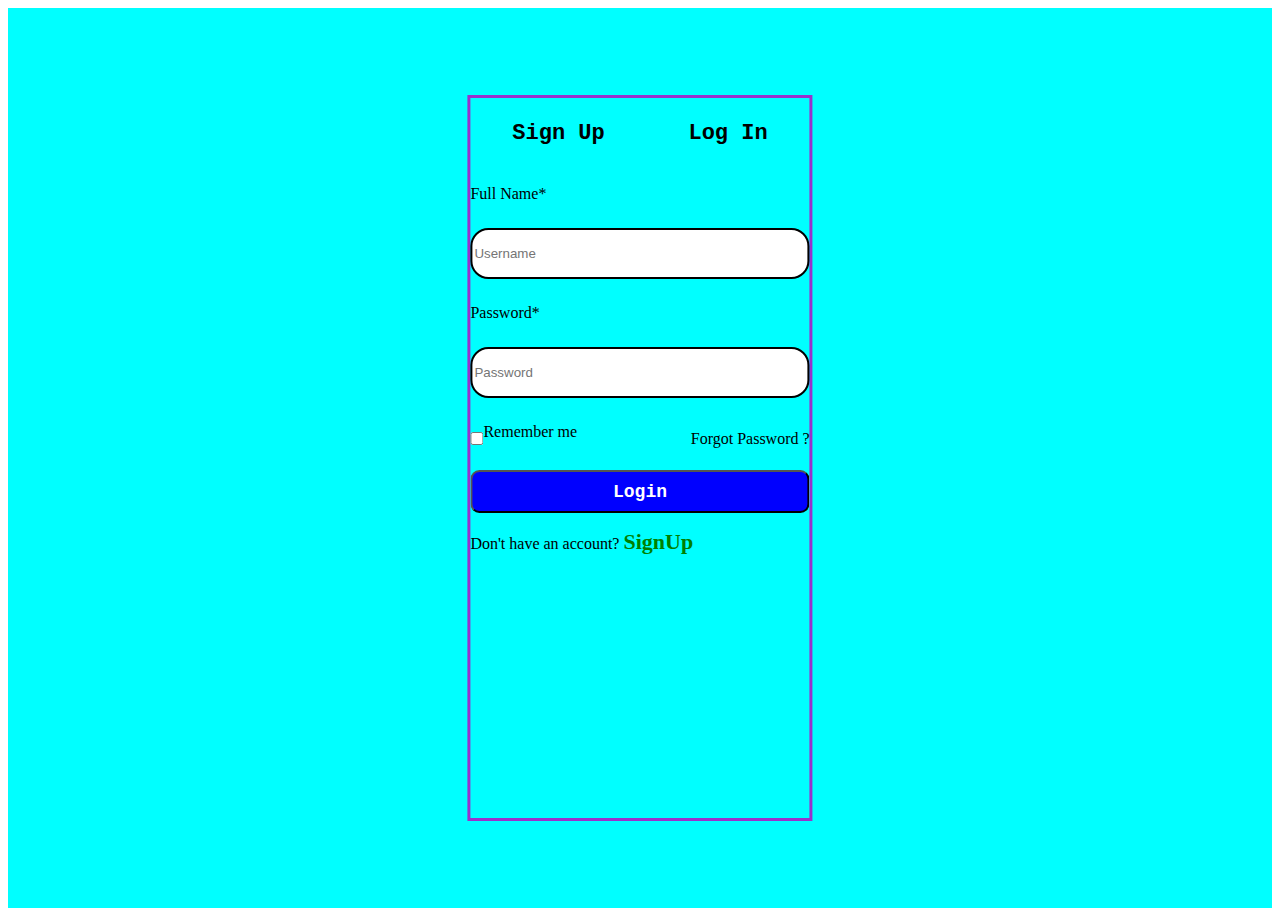
<file: loginsignup.html>
<!DOCTYPE html>
<html lang="en">
<head>
    <link rel="stylesheet" href="https://cdnjs.cloudflare.com/ajax/libs/font-awesome/6.4.2/css/all.min.css" integrity="sha512-z3gLpd7yknf1YoNbCzqRKc4qyor8gaKU1qmn+CShxbuBusANI9QpRohGBreCFkKxLhei6S9CQXFEbbKuqLg0DA==" crossorigin="anonymous" referrerpolicy="no-referrer" />
    <meta charset="UTF-8">
    <meta name="viewport" content="width=device-width, initial-scale=1.0">
    <title>Document</title>
    <link href="./loginsignup.css" rel="stylesheet"/>
</head>
<body>
    <div class="body">
<!--         <button onclick="display(this)" id="mainbody">Click here to View</button> -->

        <div id="body1">
           
            <div class="bodyall">
            <div id="body11">
                <div class="pagechg">
                    <p class="headname" onclick="signup(this)" id="signbtn"> Sign Up</p><p class="headname" onclick="login(this)" id="loginbtn"> Log In</p>
                </div>
                
                <div id="signpage">
                    <p>Full Name*</p>
                    <input type="text" onblur="fullname(this)" placeholder="Enter your name here" id="name"/>
                   <p id="fullnameerr"></p>
                <p>Email*</p>
                <input type="email" onblur="email(this)" placeholder="Enter your Email here" id="email"/>
                <p id="emailerr"></p>
                <p>Enter password*</p>
                    <input type="password" onblur="password(this)" placeholder="Enter Your Password" />
                    <p id="passworderr"></p>
                    <p>Contact*</p>
                    <input type="text" onblur="contact(this)" placeholder="Enter Contact Number"/>
                    <p id="contacterr"></p>
                   <div class="term"> <input type="checkbox" id="cond" /><span id="condcheck">accept the terms &amp; conditions</span></div>
                  <div class="btnssign"><button>Back</button><button onclick="verify()">Save &amp; Verify</button></div>

                </div>
            </div>
            <div id="body12">
                <div class="pagechg">
                    <p class="headname" onclick="signup(this)" id="signbtn"> Sign Up</p><p class="headname" onclick="login(this)" id="loginbtn"> Log In</p>
                </div>
                
                <div id="loginpage">
                    <p>Full Name*</p>
                    <input type="text" placeholder="Username" id="usrn" />
                    <p>Password*</p>
                    <input type="password" placeholder="Password" id="pwd"/>
                    <div class="items"><div class="items1"><input type="checkbox"><p>Remember me</p> </div><p>Forgot Password ?</p></div>
                    
                <button>Login</button>
                    <p>Don't have an account? <span>SignUp</span></p>
                </div>
            </div>
        </div>

        </div>
        

    </div>
    <script src="loginsignup.js"></script>
</body>
</html>
</file>
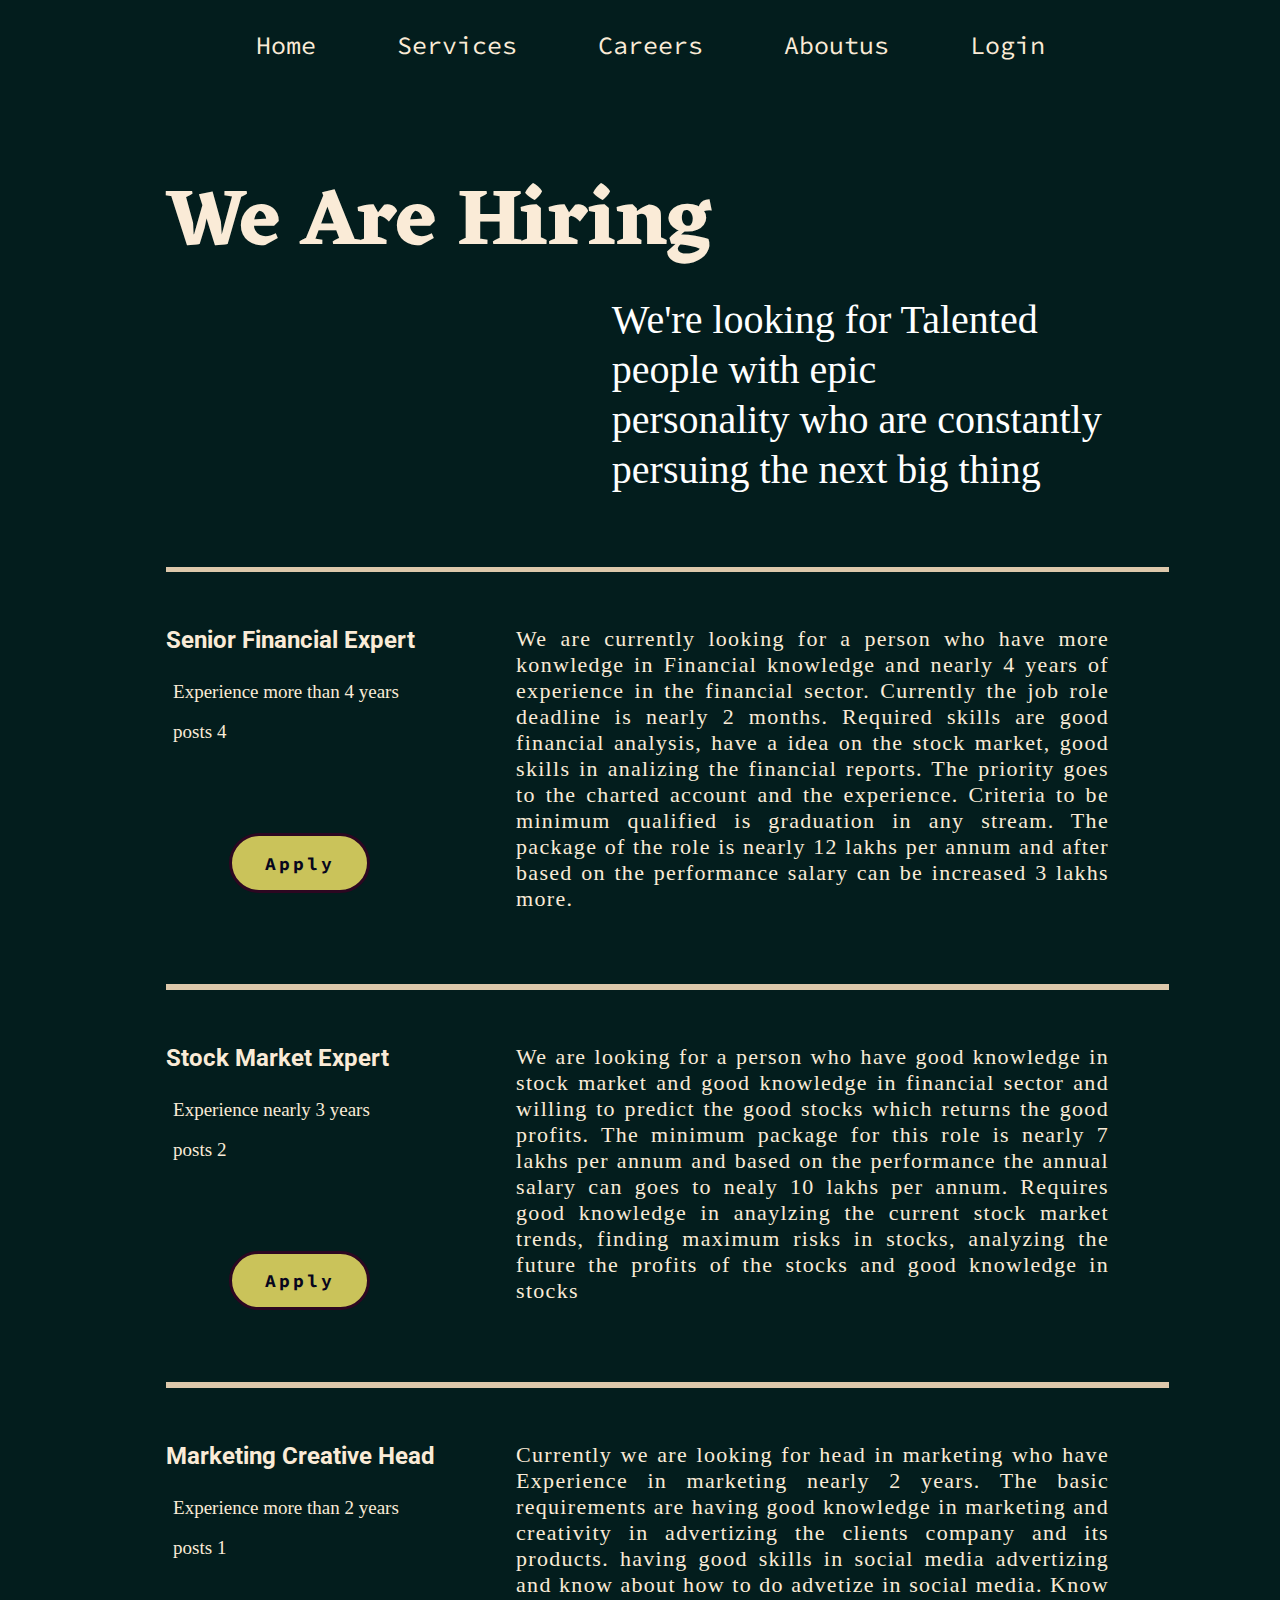
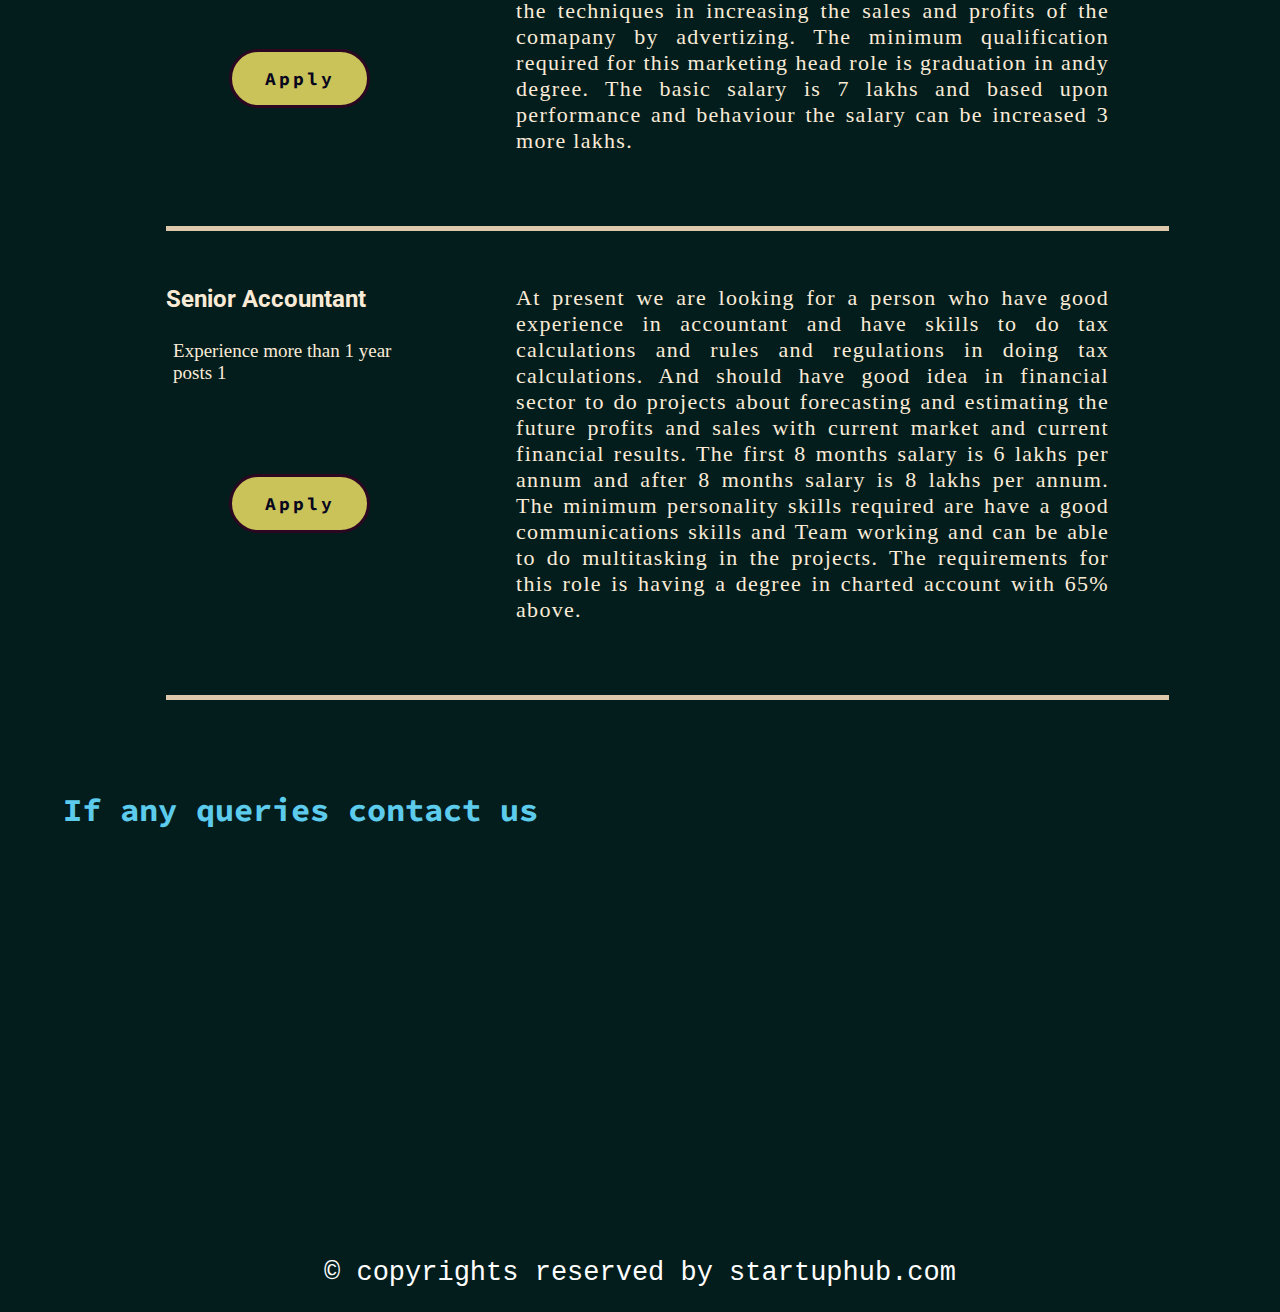
<file: projectk2career.html>
<!DOCTYPE html>
<html lang="en">
<head>
    <link rel="preconnect" href="https://fonts.googleapis.com">
<link rel="preconnect" href="https://fonts.gstatic.com" crossorigin>
<link href="https://fonts.googleapis.com/css2?family=Eczar&family=Edu+VIC+WA+NT+Beginner&family=Genos:wght@100&family=Gluten:wght@100&family=Kanit:wght@100&family=Nabla&family=Nunito:wght@200&family=Poppins:wght@100&family=Roboto:wght@100&family=Source+Code+Pro&display=swap" rel="stylesheet">
    <link rel="stylesheet" href="projectk2careercss.css"/>
    <meta charset="UTF-8">
    <meta name="viewport" content="width=device-width, initial-scale=1.0">
    <title>Document</title>
</head>
<body>
    <div class="all">
    
        <nav class="navbar">
            <div class="nav">

            </div>
            <div class="nav1">
                <div><a href="./index.html">Home</a></div>
                <div><a href="./projectk2services.html">Services</a></div>
                <div><a href="./projectk2career.html">Careers</a></div>
                <div><a href="./projectk2aboutus.html">Aboutus</a></div>
                <div><a href="./loginsignup.html">Login</a></div>
            </div>
        </nav>
<div class="banner1">
<h1>We Are Hiring</h1>
<p>We're looking for Talented </p>
<p> people with epic </p>
<p>  personality who are constantly </p>
<p class="lst"> persuing the next big thing</p>
<div class="line"></div>
<div class="ban1">
    <div class="ban11">
        <h2>Senior Financial Expert</h2>
        <p>Experience more than 4 years</p>
        <br>
        <p>posts 4</p>
        <div class="aply"><button>Apply</button></div>
    </div>
    <div class="ban12">
        <p>We are currently looking for a person who have more konwledge in Financial 
            knowledge and nearly 4 years of experience in the financial sector. Currently the job role deadline is nearly 2 months.
            Required skills are good financial analysis, have a idea on the stock market, good skills in analizing the financial reports. The priority goes to the charted account and the experience.
            Criteria to be minimum qualified is graduation in any stream. The package of the role is nearly 12 lakhs per 
            annum and after based on the performance salary can be increased 3 lakhs more. 
        </p>
    </div>

</div>
<div class="line"></div>
<div class="ban1">
    <div class="ban11">
        <h2>Stock Market Expert</h2>
        <p>Experience nearly 3 years</p>
        <br><p>posts 2</p>
        
        <div class="aply"><button>Apply</button></div>
    </div>
    <div class="ban12">
    <p>We are looking for a person who have good knowledge in stock market and good knowledge in financial sector and willing to predict the good stocks which returns the good profits. 
        The minimum package for this role is nearly 7 lakhs per annum and based on the performance the annual salary can goes to nealy 10 lakhs per annum. 
        Requires good knowledge in anaylzing the current stock market trends, finding maximum risks in stocks, analyzing the future the profits of the stocks and good knowledge in stocks 
    </p>
    </div>

</div>
<div class="line"></div>
<div class="ban1">
    <div class="ban11">
        <h2>Marketing Creative Head</h2>
        <p>Experience more than 2 years</p><br>
        <p>posts 1</p>
        <div class="aply"><button>Apply</button></div>
    </div>
    <div class="ban12">
        <p>Currently we are looking for head in marketing who have Experience in marketing nearly 2 years. 
            The basic requirements are having good knowledge in marketing and creativity in advertizing the clients company and its products. having good skills in social media advertizing 
            and know about how to do advetize in social media. Know the techniques in increasing the sales and profits of the comapany by advertizing. The minimum qualification required for this
             marketing head role is graduation in andy degree. The basic salary is 7 lakhs and based upon performance and behaviour the salary can be increased 3 more lakhs.
        </p>
    </div>

</div>
<div class="line"></div>
<div class="ban1">
    <div class="ban11">
        <h2>Senior Accountant</h2>
        <p>Experience more than 1 year</p>
        <p>posts 1</p>
        <div class="aply"><button>Apply</button></div>

    </div>
    <div class="ban12">
<p>At present we are looking for a person who have good experience in accountant and have skills to do tax calculations and rules and regulations in doing tax calculations. 
    And should have good idea in financial sector to do projects about forecasting and estimating the future profits and sales with current market and current financial results. The
     first 8 months salary is 6 lakhs per annum and after 8 months salary is 8 lakhs per annum. The minimum 
     personality skills required are have a good communications skills and Team working and can be able to do
     multitasking in the projects. The requirements for this role is having a degree in charted account with 65% above.
</p>
    </div>
</div>
<div class="line"></div>
</div>
</div>

<div class="foot">
<h1>If any queries contact us</h1>


</div>
<div class="f"><footer>&copy; copyrights reserved by startuphub.com</footer></div>
</body>
</html>
</file>
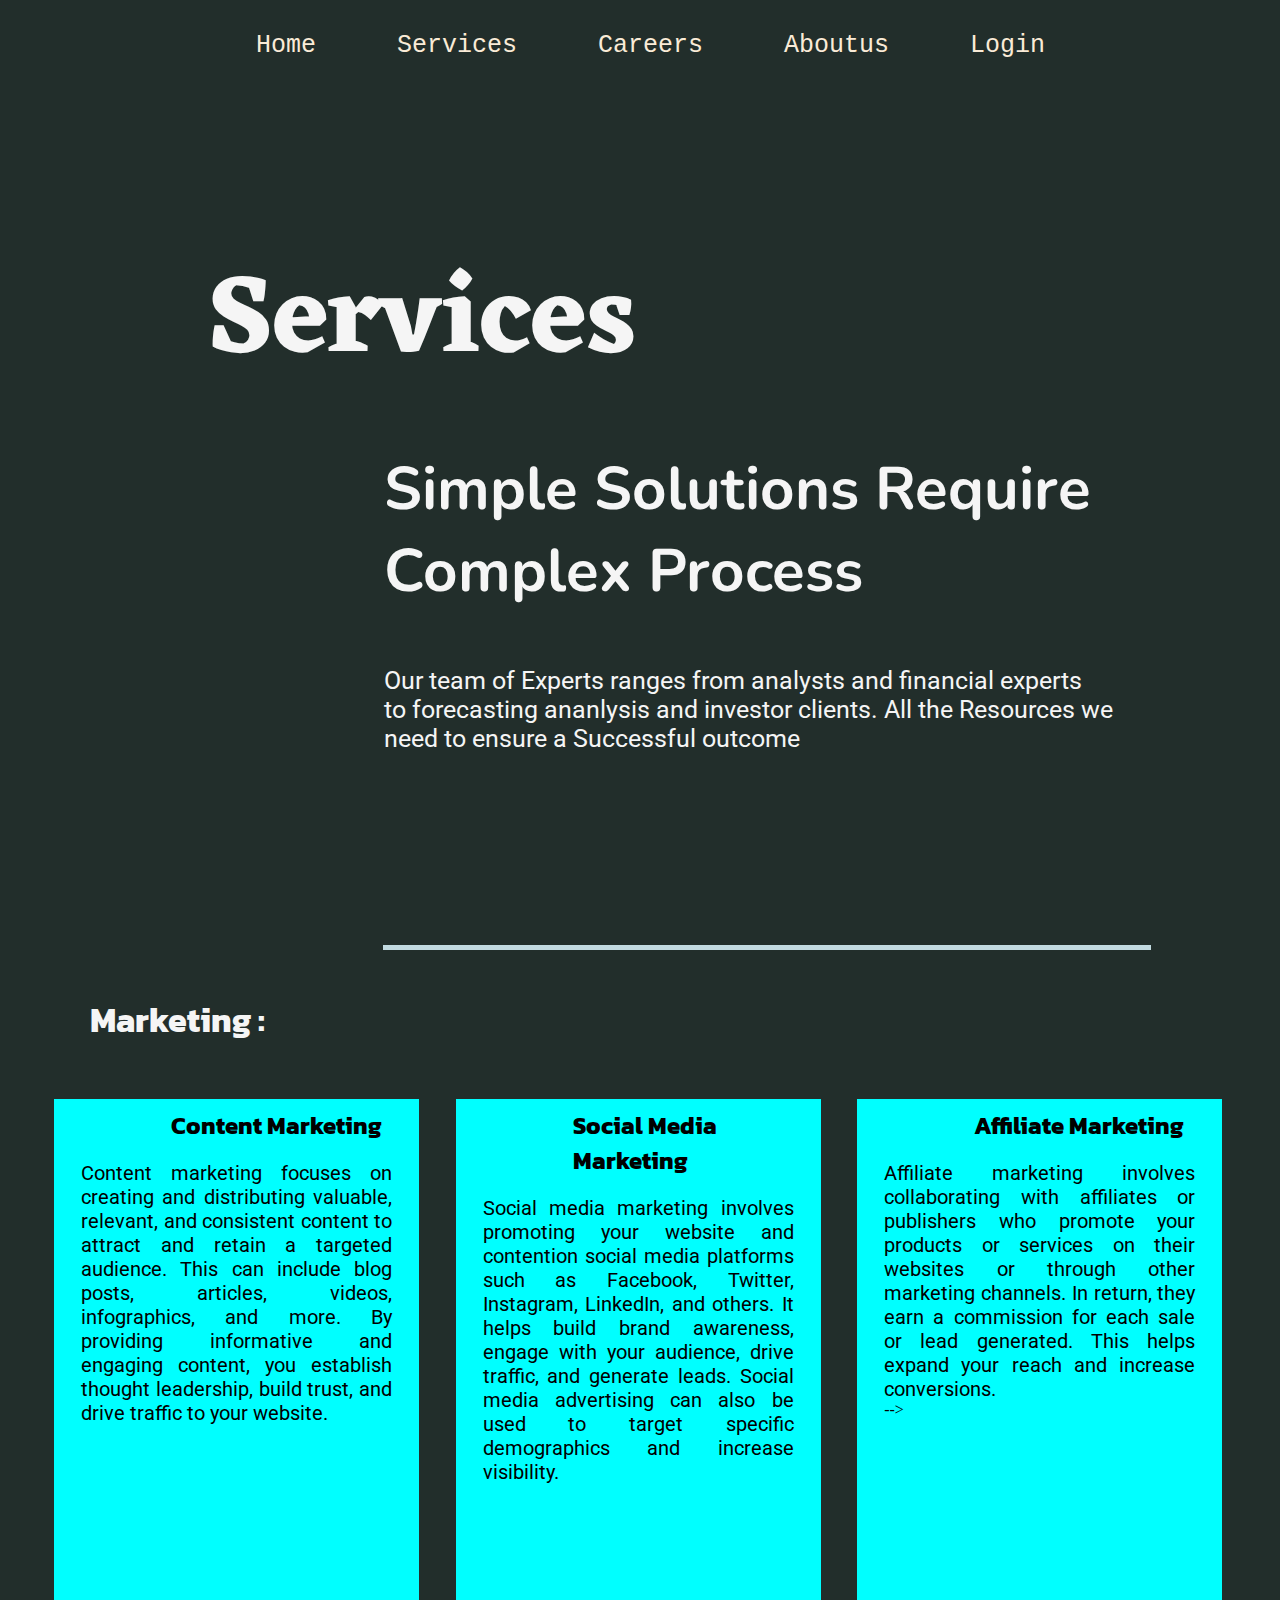
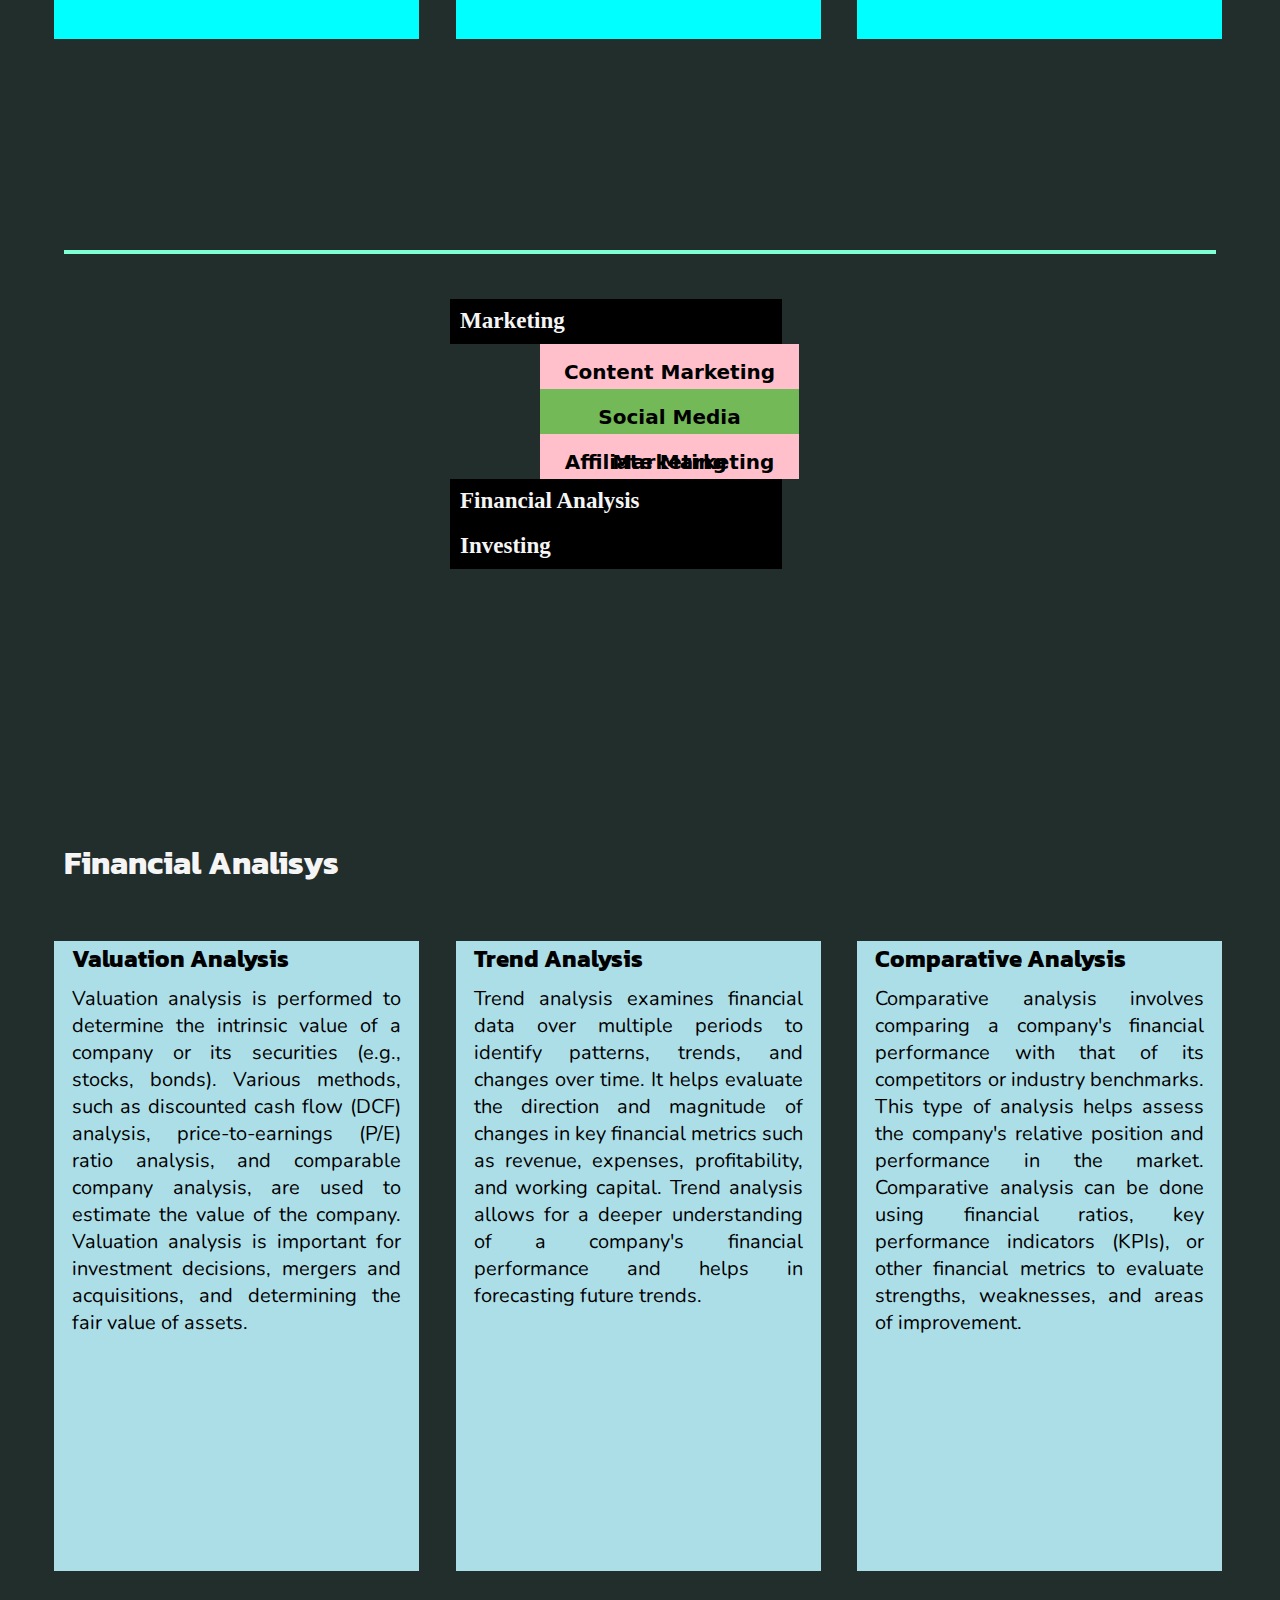
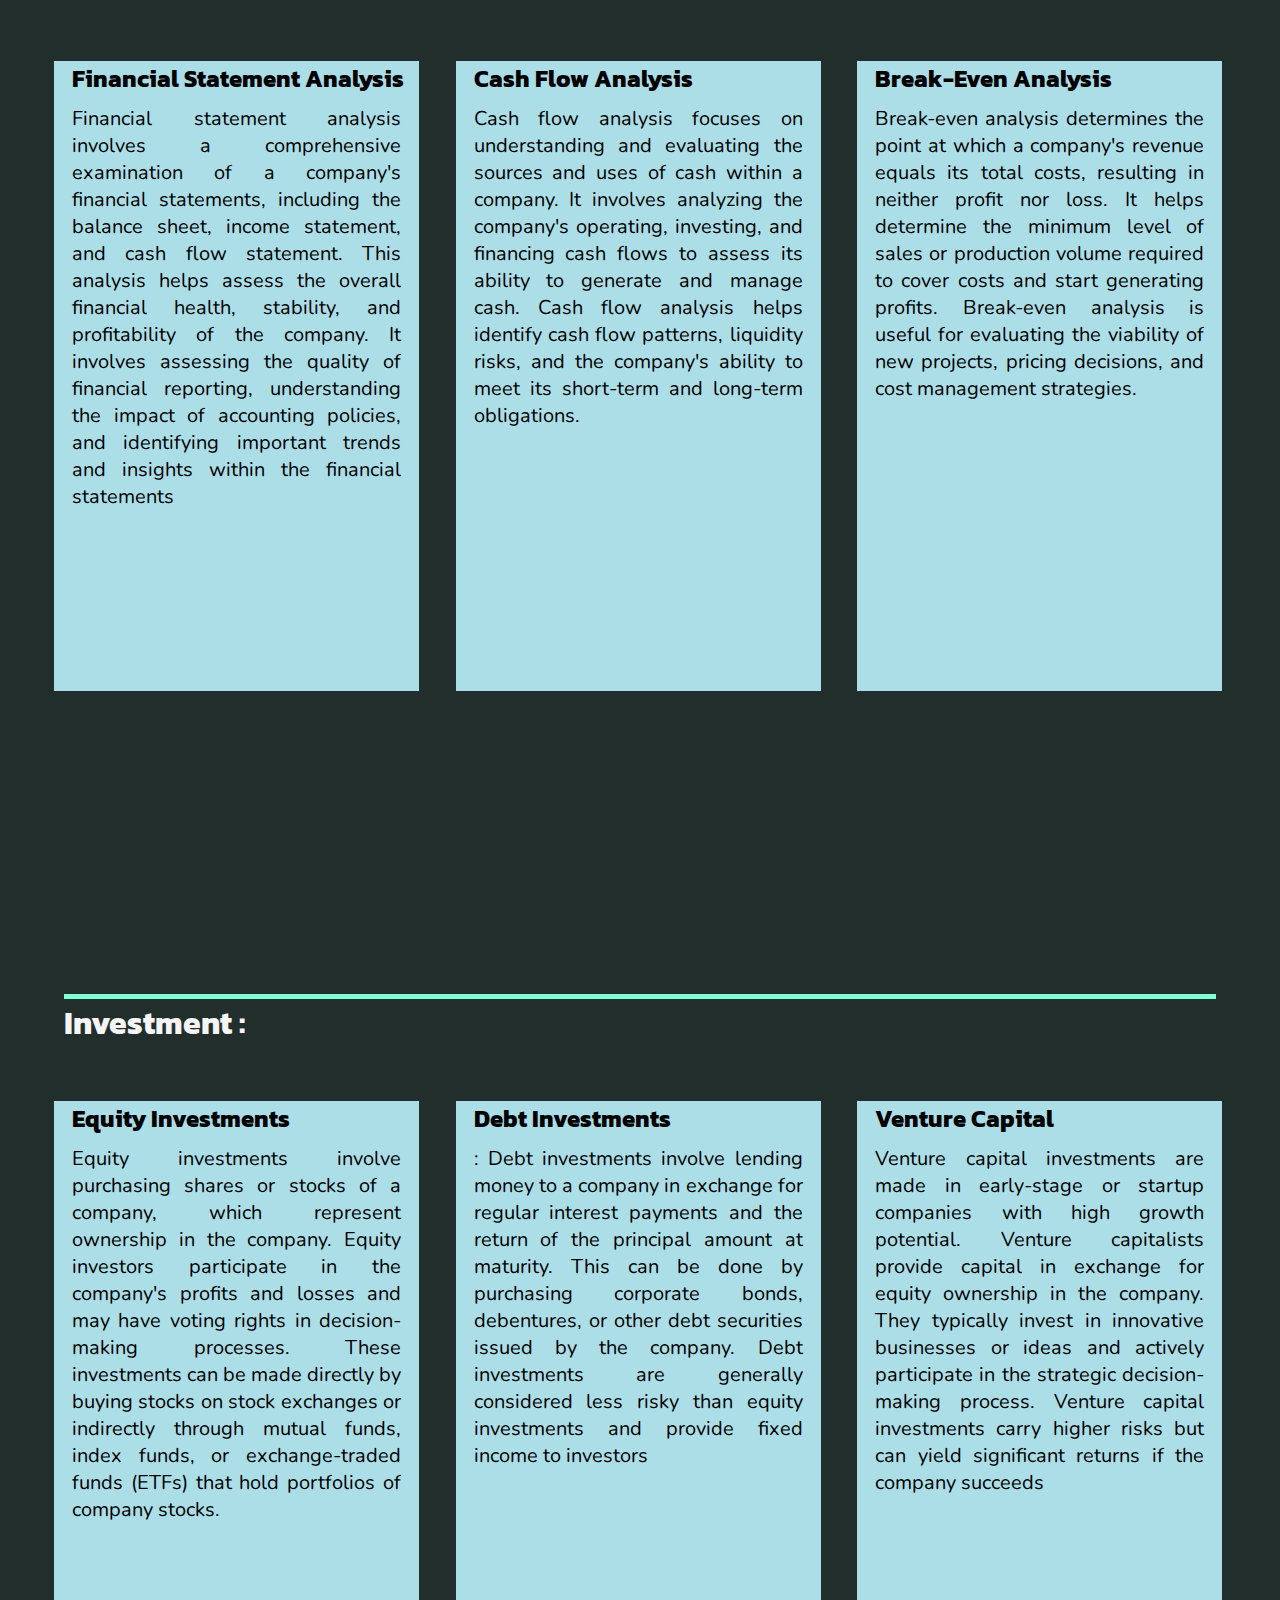
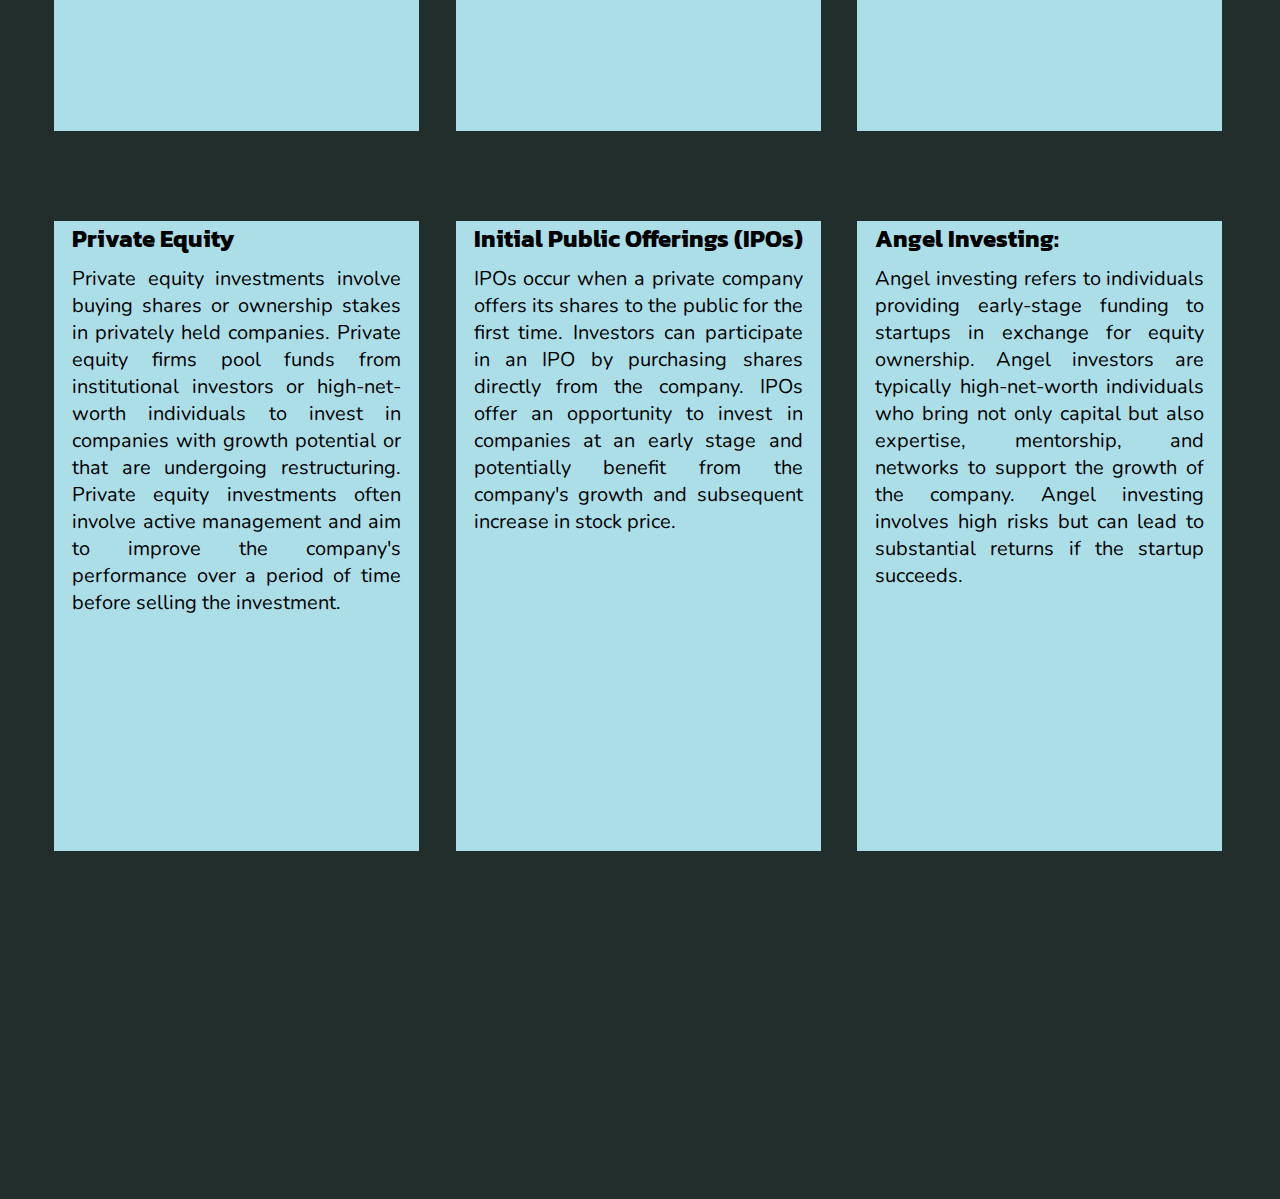
<file: projectk2services.html>
<!DOCTYPE html>
<html lang="en">
<head>
    <meta charset="UTF-8">
    <meta name="viewport" content="width=device-width, initial-scale=1.0">
    <title>Document</title>
    <link href="./projectk2servicescss.css" rel="stylesheet"/>
    <link rel="preconnect" href="https://fonts.googleapis.com">
<link rel="preconnect" href="https://fonts.gstatic.com" crossorigin>
<link rel="stylesheet" href="https://cdnjs.cloudflare.com/ajax/libs/font-awesome/6.4.0/css/all.min.css" integrity="sha512-iecdLmaskl7CVkqkXNQ/ZH/XLlvWZOJyj7Yy7tcenmpD1ypASozpmT/E0iPtmFIB46ZmdtAc9eNBvH0H/ZpiBw==" crossorigin="anonymous" referrerpolicy="no-referrer" />
<link href="https://fonts.googleapis.com/css2?family=Eczar&family=Edu+VIC+WA+NT+Beginner&family=Genos&family=Gluten:wght@100&family=Kanit:wght@300&family=Lobster&family=Nunito:wght@200&family=Roboto:wght@300&display=swap" rel="stylesheet">
</head>
<body>
    <div class="navi">
        <nav class="navbar">
            <div class="nav">

            </div>
            <div class="nav1">
                <div><a href="./index.html">Home</a></div>
                <div><a href="">Services</a></div>
                <div><a href="./projectk2career.html">Careers</a></div>
                <div><a href="./projectk2aboutus.html">Aboutus</a></div>
                <div><a href="./loginsignup.html">Login</a></div>
            </div>
        </nav>
    </div>
    <div class="part1">
        <div class="part11">
        <h1>Services</h1>
        <h2>Simple Solutions Require</h2>
        <h2>Complex Process</h2>
        <div>
            <p>Our team of Experts ranges from analysts and financial experts</p>
            <p>to forecasting ananlysis and investor clients. All the Resources we</p>
            <p>need to ensure a Successful outcome</p>

        </div>
    </div>
    <div class="line"></div>
    <div class="part2">
        <h1>Marketing :</h1>
        <div class="flx">
            <div><h1>Content Marketing</h1>
            <p> Content marketing focuses on creating and distributing valuable, relevant, and consistent content to attract and retain a targeted audience. This can include blog posts, articles, videos, infographics, and more. By providing informative and engaging content, you establish thought leadership, build trust, and drive traffic to your website.</p>
            <!-- <button>Read More</button>     -->
        </div>
            <div><h1>Social Media Marketing</h1>
            
        <p>Social media marketing involves promoting your website and contention social media platforms such as Facebook, Twitter, Instagram, 
             LinkedIn, and others. It helps build brand awareness, engage with your audience, drive traffic, and generate leads. Social media advertising can also be used to target specific demographics and increase visibility.</p>
             <!-- <button>Read More</button> -->
            </div>
             
             <div><h1>Affiliate Marketing</h1>
            <p> Affiliate marketing involves collaborating with affiliates or publishers who promote your products or services on their websites or through other marketing channels. In return, they earn a commission for each sale or lead generated. This helps expand your reach and increase conversions.</p>
            -->
        </div>
           
        </div>
        

    </div >
    <div class="line1"></div>





    <div class="acc">
        <div>
            <h1>Marketing <i class="fa-solid fa-caret-up" onclick="acd(0)"></i></h1>
            <div class="acc1">
                <p>Content Marketing</p>
                <p>Social Media Marketing</p>
                <p>Affiliate Marketing</p>
            </div>
        </div>
        <div>
            <h1>Financial Analysis <i class="fa-solid fa-caret-down" onclick="acd(1)"></i></h1>
            <div class="acc1">
                <p>Valuation Analysis</p>
                <p>Trend Analysis</p>
                <p>Comparitive Analysis</p>
                <p>Financial Statement Analysis</p>
                <p>Cash-flow Analysis</p>
                <p>Break-Even Analysis</p>
            </div>
        </div>
        <div>
            <h1>Investing <i class="fa-solid fa-caret-down" onclick="acd(2)"></i></h1>
            <div class="acc1">
                <p>Equity Investment</p>
                <p>Debt Investment</p>
                <p>Venture Capital</p>
                <p>Private Equity</p>
                <p>Intial public offering </p>
                <p>Angel Investing</p>
            </div>
        </div>
    </div>
    <script>
        //javascript for the accordian in services page
        let accr=document.getElementsByClassName("acc1")
        let itemr=document.getElementsByClassName("fa-solid")
        accr[0].style.display="block"
        let i=0
        function acd(x){
            if(i==x){
                if(accr[i].style.display=="none")
                {
                    accr[i].style.display="block"
                    itemr[i].className="fa-solid fa-caret-up"
                }
                else
                {
                    accr[i].style.display="none"
                    itemr[i].className="fa-solid fa-caret-down"
                }

            }
            else{
                accr[i].style.display="none"
                itemr[i].className="fa-solid fa-caret-down"


                accr[x].style.display="block"
                itemr[x].className="fa-solid fa-caret-up"
                i=x
            }
        }

    </script>






    <div class="part3">
        <h1>Financial Analisys</h1>
        <div class="lt1">
            <div class="lt11">
                <h1>Valuation Analysis</h1>
                <p>Valuation analysis is performed to determine the intrinsic value of a company or its securities (e.g., stocks, bonds). Various methods, such as discounted cash flow (DCF) analysis, price-to-earnings (P/E) ratio analysis, and comparable company analysis, are used to estimate the value of the company. Valuation analysis is important for investment decisions, mergers and acquisitions, and determining the fair value of assets.</p>
            </div>
            <div class="lt11">
                <h1>Trend Analysis</h1>
                <p>Trend analysis examines financial data over multiple periods to identify patterns, trends, and changes over time. It helps evaluate the direction and magnitude of changes in key financial metrics such as revenue, expenses, profitability, and working capital. Trend analysis allows for a deeper understanding of a company's financial performance and helps in forecasting future trends.</p>
            </div>
            <div class="lt11">
                <h1>Comparative Analysis</h1>
                <p>Comparative analysis involves comparing a company's financial performance with that of its competitors or industry benchmarks. This type of analysis helps assess the company's relative position and performance in the market. Comparative analysis can be done using financial ratios, key performance indicators (KPIs), or other financial metrics to evaluate strengths, weaknesses, and areas of improvement.</p>
            </div>
        </div>
        <div class="lt2">
            <div class="lt21">
                <h1>Financial Statement Analysis</h1>
                <p> Financial statement analysis involves a comprehensive examination of a company's financial statements, including the balance sheet, income statement, and cash flow statement. This analysis helps assess the overall financial health, stability, and profitability of the company. It involves assessing the quality of financial reporting, understanding the impact of accounting policies, and identifying important trends and insights within the financial statements</p>
            </div>
            <div class="lt21">
                <h1>Cash Flow Analysis</h1>
                <p>Cash flow analysis focuses on understanding and evaluating the sources and uses of cash within a company. It involves analyzing the company's operating, investing, and financing cash flows to assess its ability to generate and manage cash. Cash flow analysis helps identify cash flow patterns, liquidity risks, and the company's ability to meet its short-term and long-term obligations.                </p>
            </div>
            <div class="lt21">
                <h1>Break-Even Analysis</h1>
                <p>Break-even analysis determines the point at which a company's revenue equals its total costs, resulting in neither profit nor loss. It helps determine the minimum level of sales or production volume required to cover costs and start generating profits. Break-even analysis is useful for evaluating the viability of new projects, pricing decisions, and cost management strategies.                </p>
            </div>
        </div>


    </div>
    <div class="line1"></div>
    <div class="part4">
        <h1>Investment :</h1>
        <div>
            <div class="lyt1">
                <div class="lyt11">
                    <h1>Equity Investments</h1>
                    <p>
                        Equity investments involve purchasing shares or stocks of a company, which represent ownership in the company. Equity investors participate in the company's profits and losses and may have voting rights in decision-making processes. These investments can be made directly by buying stocks on stock exchanges or indirectly through mutual funds, index funds, or exchange-traded funds (ETFs) that hold portfolios of company stocks.
                    </p>
                </div>
                <div class="lyt11">
                    <h1>Debt Investments</h1>
                    <p>
                        : Debt investments involve lending money to a company in exchange for regular interest payments and the return of the principal amount at maturity. This can be done by purchasing corporate bonds, debentures, or other debt securities issued by the company. Debt investments are generally considered less risky than equity investments and provide fixed income to investors
                    </p>
                </div>
                <div class="lyt11">
                    <h1>Venture Capital</h1>
                    <p>
                        Venture capital investments are made in early-stage or startup companies with high growth potential. Venture capitalists provide capital in exchange for equity ownership in the company. They typically invest in innovative businesses or ideas and actively participate in the strategic decision-making process. Venture capital investments carry higher risks but can yield significant returns if the company succeeds
                    </p>
                </div>
            </div>
            <div class="lyt2">
                <div class="lyt21">
                    <h1>Private Equity</h1>
                    <p>
                        Private equity investments involve buying shares or ownership stakes in privately held companies. Private equity firms pool funds from institutional investors or high-net-worth individuals to invest in companies with growth potential or that are undergoing restructuring. Private equity investments often involve active management and aim to improve the company's performance over a period of time before selling the investment.
                    </p>
                </div>
                <div class="lyt21">
                    <h1>Initial Public Offerings (IPOs)</h1>
                    <p>
                        IPOs occur when a private company offers its shares to the public for the first time. Investors can participate in an IPO by purchasing shares directly from the company. IPOs offer an opportunity to invest in companies at an early stage and potentially benefit from the company's growth and subsequent increase in stock price.
                    </p>
                </div>
                <div class="lyt21">
                    <h1>Angel Investing:</h1>
                    <p>
                        Angel investing refers to individuals providing early-stage funding to startups in exchange for equity ownership. Angel investors are typically high-net-worth individuals who bring not only capital but also expertise, mentorship, and networks to support the growth of the company. Angel investing involves high risks but can lead to substantial returns if the startup succeeds.
                    </p>
                </div>
            </div>
        </div>
    </div>
    </div>
   
</body>
</html>
</file>
<file: loginsignup.css>
.body{
    width: 100%;
    height: 100vh;
    background-color: cyan;
    position: relative;
    
}
/* #mainbody{
    width: 16vh;
    height: 5vh;
    color: white;
    font-family: monospace;
    background-color: darkgoldenrod;
    font-weight: 600;
    -webkit-box-reflect: below 1px linear-gradient(transparent,#0012);
    line-height: 0.71em;
    outline: none;
    animation: light 5s linear infinite;
} */
/* @keyframes light{
            0%,18%,20%,50.1%,60%,65.1%,80%,90.1%,92%{
                color:rgb(71, 21, 21);
                text-shadow: none;
            }
            18.1%,20.1%,30%,50%,60.1%,65%,80.1%,90%,92.1%,100%{
                color: white;
                text-shadow: 0 0 10px #151d20,
                0 0 20px #131d20,
                0 0 40px #1b2022,
                0 0 80px #1b2022,
                0 0 160px #14191b,
                0 0 320px #0f1416,
                0 0 740px #182123
            }
        } */

#body1{

    background-color: paleturquoise;
   
}


.bodyall{
 
    position: absolute;
    top: 50%;
    left: 50%;
    transform: translate(-50%,-50%);

    border: 0.4vh darkorchid solid;
    width: 70vw;
    max-width: 80vw;
    height: 80vh;
}
.term{
    display: flex;
    align-items: center;
}
@media screen and (min-width:760px) and (max-width:2524px){
.bodyall{
    width: 26.5vw;
    height: 80vh;
}

}
#body11{
    display: none;
}
#signpage{
    display: flex;
    flex-direction: column;
}
#signpage input{
    outline: none;
    
    border:0.3vh black solid ;
    
    height: 4.8vh;
    border-radius: 2vh;
}
.bodyall button{
    height: 4.8vh;
    text-align: center;
    font-size: 18px;
    font-weight: 700;
    font-family: monospace;
    
    color: black;
    border-radius: 1vh;
    
}

input:hover{
    border: rgb(0, 0, 0) 3px solid;
}

.btnssign button:last-child{
background-color: blueviolet;
color: whitesmoke;
width: 63%;

}
.btnssign button:first-child{
    width: 37%;
}
.btnssign{
    width: 100%;
    display: flex;
    align-items: center;
}

#body11 span{
    font-size: 13px;
    display: inline-flexbox;
}
#loginpage{
    display: flex;
    flex-direction: column;

}
#loginpage input{
    outline: none;
height: 5vh;
    border: 0.3vh black solid;
    margin: 1vh 0px;
    border-radius: 2vh;
}
#signpage p{
line-height: 0px;
}
#loginpage button{
    background-color: blue;
    color: white;
}

.items{
    display: flex;
    align-items: center;
    justify-content: space-between;
    
}
/* .items p:last-child{
    padding-left: 10%;
} */
.headname{
    font-size: 22px;
    font-family: monospace;
    font-weight: 600;

    line-height: 3vh;
}
.items1{
    display: flex;
}

.pagechg{
    display: flex;
    justify-content: space-around;
    flex-wrap: wrap;
    cursor: grab;
}
#fullnameerr,#emailerr,#passworderr{
    visibility: hidden;
    color: rgb(247, 15, 15);
    line-height: 0px;
    font-weight: 600;
    font-size: 16px;
}
#loginpage p span{
    color: green;
    font-size: 22px;
    font-weight: 600;
}
</file>
<file: projectk2careercss.css>
@import url('https://fonts.googleapis.com/css2?family=Eczar&family=Edu+VIC+WA+NT+Beginner&family=Genos:wght@100&family=Gluten:wght@100&family=Kanit:wght@100&family=Nabla&family=Nunito:wght@200&family=Poppins:wght@100&family=Roboto:wght@100&family=Source+Code+Pro&display=swap');

*{
    box-sizing: border-box;
    margin: 0px;
    padding: 0px;
    outline: 0px;
   ;
}
.all{
    box-sizing: border-box;
    margin: 0px;
    padding: 0px;
    outline: 0px;
    background: rgb(3, 29, 29);
    color: antiquewhite;
}
.navbar{
    display: flex;
    justify-content: space-around;
    width: 100%;
    height: 10vh;
    align-items: start;
}
.nav{
    width: 20%;
}
.nav1 a{
    color: antiquewhite;
    text-decoration: none;
}
.nav1{
    padding-right: 8vh;
    height: 100%;
font-family: 'Source Code Pro', monospace;
display: flex;
align-items: center;
width: 80%;
font-size: 25px;
gap: 9vh;
}
.banner1{
    padding-top: 7vh;
    padding-left: 13vw;
  
}
.banner1 h1{
    font-size: 80px;
    font-family: 'Eczar', serif;
}
.banner1 p:not(.ban1 p){
    font-size: 40px;
    line-height: 50px;
    padding-left: 40%;
    font-family:Cambria, Cochin, Georgia, Times, 'Times New Roman', serif;
    font-weight: 500;
    color: white;
    
}
.banner1 .lst{
    padding-bottom: 8vh;
}
.line{
   
    width: 90%;
    height: 0.6vh;
    background-color: rgb(221, 200, 171);
}
.ban1{
padding-top: 6vh;
display: flex;
width: 100%;
padding-bottom: 8vh;

}
.ban11{

    width: 30%;
}
.ban1 p{
    padding-left: 2%;
}
.ban12{
    width: 70%;
    text-align: justify;
}
.ban12 p{
    font-size: 22px;
    padding-right: 19vh;
    font-family: 'Gill Sans', 'Gill Sans MT';
    letter-spacing: 1.3px;
}
.ban11 h2{
    font-family: 'Roboto', sans-serif;
    padding-bottom: 3vh;
}
.ban11 p{
    font-size: 19px;
    
}
.ban11 .aply{
    padding-top: 10vh;
    padding-left: 7vh;
}
.ban11 .aply button{
    width:11vw;
    height: 6.6vh;
    border-radius: 8vh;
    font-size: 18px;
    font-family: 'Source Code Pro', monospace;
    font-weight: 700;
    letter-spacing: 3px;
    background-color: rgb(202, 195, 90);
    color: rgb(7, 6, 29);
    border: 3px solid rgb(44, 7, 33);
}
.ban11 .aply button:hover{
    color:whitesmoke;
    background-color: rgb(11, 49, 41);
}
.foot{
    display: flex;
    
    width: 100%;
    height: 60vh;
    color: rgb(93, 203, 236);
  padding-top: 10vh;
  font-family: 'Source Code Pro', monospace;
  padding-left: 7vh;
  background: rgb(3, 29, 29);
}

.f{
    background: rgb(3, 29, 29);
    color: white;
    text-align: center;
    width: 100%;
    font-family:monospace;
    font-size: 27px;
    height: 8vh;
    padding-top: 2vh;
}
</file>
<file: projectk2servicescss.css>
@import url('https://fonts.googleapis.com/css2?family=Eczar&family=Edu+VIC+WA+NT+Beginner&family=Genos&family=Gluten:wght@100&family=Kanit:wght@300&family=Lobster&family=Nunito:wght@200&family=Roboto:wght@300&display=swap');

*{
    margin: 0px;
    outline: 0px;
    box-sizing: border-box;
    padding: 0px;
}
.navi{
    background: #222e2b;
}
.navbar{
    display: flex;
    justify-content: space-around;
    width: 100%;
    height: 10vh;
    align-items: start;
}
.acc{
    padding-top: 5vh;
    width: 100%;
    height: 60vh;
    padding-left: 50vh;
    
}
.acc h1 .fa-solid{
    position: absolute;
    right: 20px;
    color: rgb(200, 233, 14);
}
.acc .acc1{
    display:none;
    padding-left: 10vh;
}

.acc h1{
    border: 2px whitesmoke;
    background: black;
    width: 40%;
    position: relative;
    height: 5vh;
    font-size: 23px;
    padding-top: 1vh;
    padding-bottom: 1vh;
    padding-left: 10px;
    box-sizing: border-box;
}
.acc p{
    text-align: center;
    color: black;
    width: 35%;
    height: 5vh;
    padding: 0.7vh 0vh;
    font-size: 20px;
    line-height: 5vh;
    font-weight: 600;
    font-family:system-ui, -apple-system, BlinkMacSystemFont, 'Segoe UI', Roboto, Oxygen, Ubuntu, Cantarell, 'Open Sans', 'Helvetica Neue', sans-serif;
    border: 1px black;
   
}
.acc1 p:nth-child(odd){
    background-color: pink;
}
.acc1 p:nth-child(even){
    background-color: rgb(115, 185, 87);
}

.nav{
    width: 20%;
}
.nav1 a{
    color: antiquewhite;
    text-decoration: none;
}
.nav1{
    padding-right: 8vh;
    height: 100%;
font-family: 'Source Code Pro', monospace;
display: flex;
align-items: center;
width: 80%;
font-size: 25px;
gap: 9vh;
}
.part1{
    background: #222e2b;
    color: whitesmoke;
}
.part11{
    width: 100%;
    height:95vh;
}
.part11 h1{
    padding-top: 15vh;
    font-size: 110px;
    padding-left: 23vh;
    padding-bottom: 3vh;
    font-family: 'Eczar', serif;
    
}
.part11 h2{
    font-size: 60px;
    font-family: 'Nunito', sans-serif;
    padding-left: 30%;
}
.part11 div{
    padding-top: 6vh;
    padding-left: 30%;
    font-size: 25px;
    text-align: justify;
    font-family: 'Roboto', sans-serif;
    padding-bottom: 4vh;

}
.line{

    margin-left: 29.9%;
    width: 60%;
    box-sizing: border-box;
    height: 0.5vh;
    background-color: rgb(193, 218, 224);
}
.part2{
    width: 100%;
    height: 100vh;
  padding-top: 5vh;
    
}
.part2 h1{
    padding-left: 10vh;
font-size: 34px;
font-family: 'Kanit', sans-serif;

}
.flx{
    box-sizing: border-box;
    width: 100%;
    display: flex;
    align-items: center;
   padding: 6vh 1vh 4vh 6vh;
   gap: 3%;
}
.flx h1{
    font-size: 24px;
    font-family: 'Kanit', sans-serif;   
}
.flx div p{
    padding-top: 2vh;
    text-align: justify;
    font-size: 20px;
    font-family: 'Roboto', sans-serif;
}
.flx div{
    padding: 1vh 3vh 1vh 3vh;
    width: 30%;
    color: black;
background-color: aqua;
height: 60vh;
}

/* .flx button{
    background-color: black;
    border-radius: 8vh;
    color: whitesmoke;
    font-size: 20px;
    padding: 1vh 3vh;
} */
.part3{
    width: 100%;
    height: 200vh;
    padding-top: 5vh;

}
.line1{
    width: 90%;
    height: 0.5vh;
    margin-left: 5%;
    padding: 0vh 5% 0vh 5%;
    background-color: aquamarine;
}
.part3 h1{
    padding-left: 5%;
    font-family: 'Kanit', sans-serif;

}
.part3 .lt1,.part3 .lt2{
    display: flex;
    align-items: center;
    width: 100%;
    padding: 6vh 1vh 4vh 6vh;
   gap: 3%;

}
.lt1 div, .lt2 div{
    background-color: rgb(172, 222, 231);
    width: 30%;
    height: 70vh;
}
.lt1 h1, .lt2 h1{
    font-size: 24px;
    color: black;
    font-family: 'Kanit', sans-serif;
}
.lt1 p, .lt2 p{
    font-size: 20px ;
    padding: 1vh 2vh 1vh 2vh;
    text-align: justify;
    font-family: 'Nunito', sans-serif;
    color: black;

}
.part4{
    width: 100%;
    height: 200vh;
}
.part4 h1{
    padding-left: 5%;
    font-family: 'Kanit', sans-serif;   
}
.lyt1,.lyt2{
    width: 100%;
    
    display: flex;
    align-items: center;
    padding: 6vh 1vh 4vh 6vh;
    gap: 3%;
}
.lyt1 div, .lyt2 div{
    background-color: rgb(172, 222, 231);
    width: 30%;
    height: 70vh;
}
.lyt1 h1, .lyt2 h1{
    font-size: 24px;
    color: black;
    font-family: 'Kanit', sans-serif;
}
.lyt1 p, .lyt2 p{
    font-size: 20px ;
    padding: 1vh 2vh 1vh 2vh;
    text-align: justify;
    font-family: 'Nunito', sans-serif;
    color: black;
}
</file>
